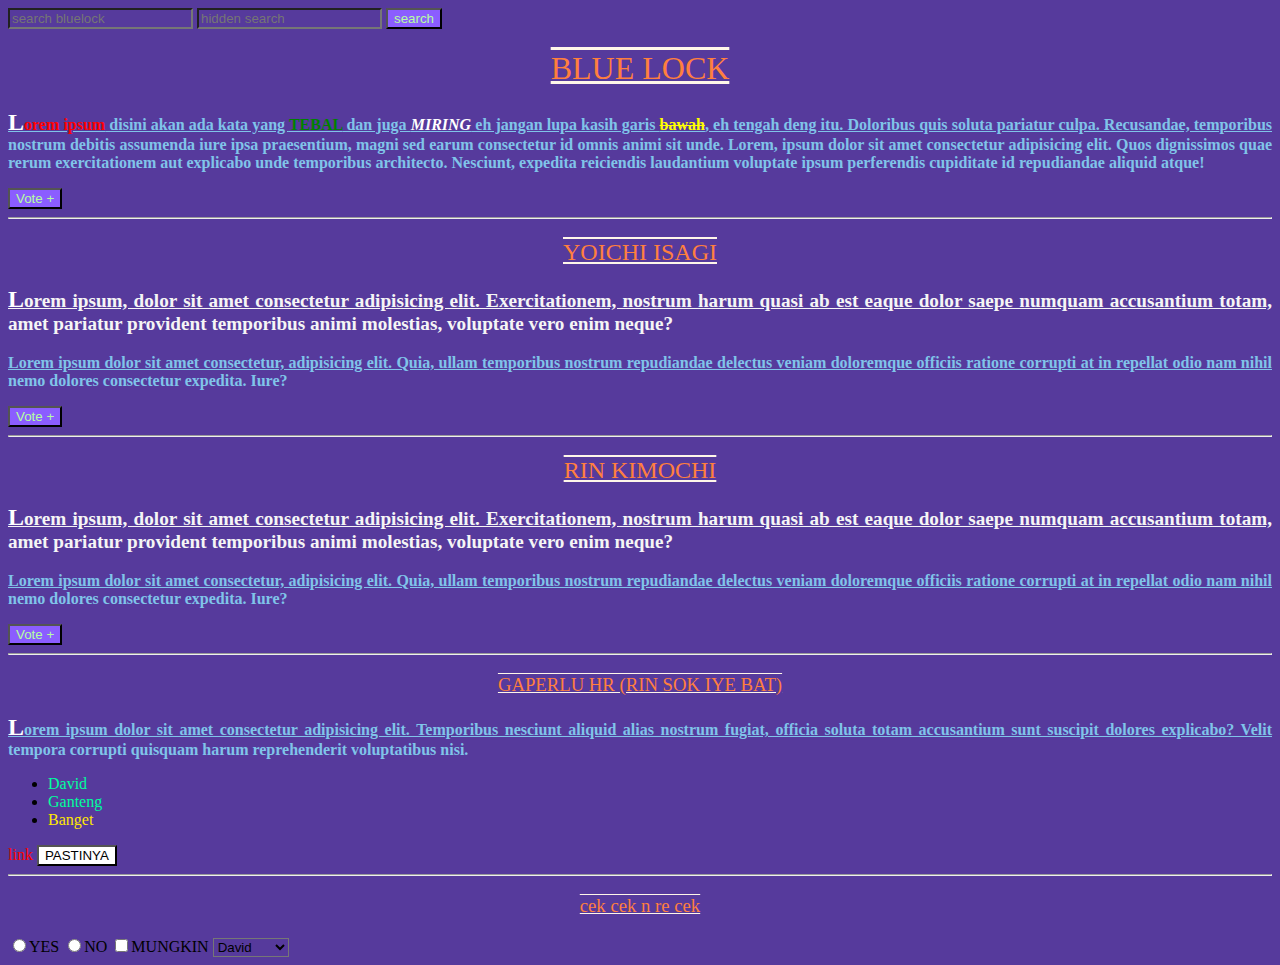
<file: index.html>
<!DOCTYPE html>
<html lang="en">

<head>
    <meta charset="UTF-8">
    <meta name="viewport" content="width=device-width, initial-scale=1.0">
    <title>Document</title>
    <link rel="stylesheet" href="assets/css/index.css">
    <style>
        .joke>p {
            font-size: larger;
            color: whitesmoke;
        }

        .joke>p:hover {
            text-decoration: underline;
            color: greenyellow;
            cursor: pointer;
        }

        a+button {
            background-color: white;
            color: black;
        }
    </style>
</head>

<body>
    <!-- sekarang mau memainkan text align dari css -->

    <input type="text" placeholder="search bluelock" value="">
    <input type="password" placeholder="hidden search" value="">
    <button>search</button>
    <h1>BLUE LOCK</h1>
    <section>
        <p><a href="">Lorem ipsum</a> disini akan ada kata yang <a href="" class="dut">tebal</a> dan juga <a href=""
                class="dot">miring</a> eh jangan lupa kasih
            garis <a href="" class="lah">bawah</a>, eh tengah deng itu. Doloribus quis soluta pariatur culpa.
            Recusandae,
            temporibus nostrum debitis assumenda iure ipsa praesentium, magni sed earum consectetur id omnis animi sit
            unde.
            Lorem, ipsum dolor sit amet consectetur adipisicing elit. Quos dignissimos quae rerum exercitationem aut
            explicabo unde temporibus architecto. Nesciunt, expedita reiciendis laudantium voluptate ipsum perferendis
            cupiditate id repudiandae aliquid atque!
        </p>
        <button>Vote +</button>
        <hr>
    </section>

    <h2>YOICHI ISAGI</h2>
    <section class="joke">
        <p>Lorem ipsum, dolor sit amet consectetur adipisicing elit. Exercitationem, nostrum harum quasi ab est eaque
            dolor
            saepe numquam accusantium totam, amet pariatur provident temporibus animi molestias, voluptate vero enim
            neque?
        </p>
        <div>
            <p>
                Lorem ipsum dolor sit amet consectetur, adipisicing elit. Quia, ullam temporibus nostrum repudiandae
                delectus veniam doloremque officiis ratione corrupti at in repellat odio nam nihil nemo dolores
                consectetur
                expedita. Iure?
            </p>
        </div>
        <button>Vote +</button>
        <hr>
    </section>

    <h2>RIN KIMOCHI</h2>
    <section class="joke">
        <p>Lorem ipsum, dolor sit amet consectetur adipisicing elit. Exercitationem, nostrum harum quasi ab est eaque
            dolor
            saepe numquam accusantium totam, amet pariatur provident temporibus animi molestias, voluptate vero enim
            neque?
        </p>
        <div>
            <p>
                Lorem ipsum dolor sit amet consectetur, adipisicing elit. Quia, ullam temporibus nostrum repudiandae
                delectus veniam doloremque officiis ratione corrupti at in repellat odio nam nihil nemo dolores
                consectetur
                expedita. Iure?
            </p>
        </div>
        <button>Vote +</button>
        <hr>
    </section>

    <h3>GAPERLU HR (RIN SOK IYE BAT)</h3>
    <section>
        <p>Lorem ipsum dolor sit amet consectetur adipisicing elit. Temporibus nesciunt aliquid alias nostrum fugiat,
            officia soluta totam accusantium sunt suscipit dolores explicabo? Velit tempora corrupti quisquam harum
            reprehenderit voluptatibus nisi.</p>

        <ul>
            <li><span>David</span></li>
            <li><span>Ganteng</span></li>
            <li><span id="pastinya">Banget</span></li>
        </ul>
        <a href="#">link</a>
        <button>PASTINYA</button>
        <hr>
    </section>

    <h3>cek cek n re cek</h3>
    <input type="radio" name="YES" id=""><label for="">YES</label>
    <input type="radio" name="NO" id=""><label for="">NO</label>
    <input type="checkbox" name="maybe" id=""><label for="">MUNGKIN</label>
    <select name="nama" id="">
        <option value="a">David</option>
        <option value="b">Donovan</option>
        <option value="c">Marandy</option>
    </select>
</body>

</html>
</file>
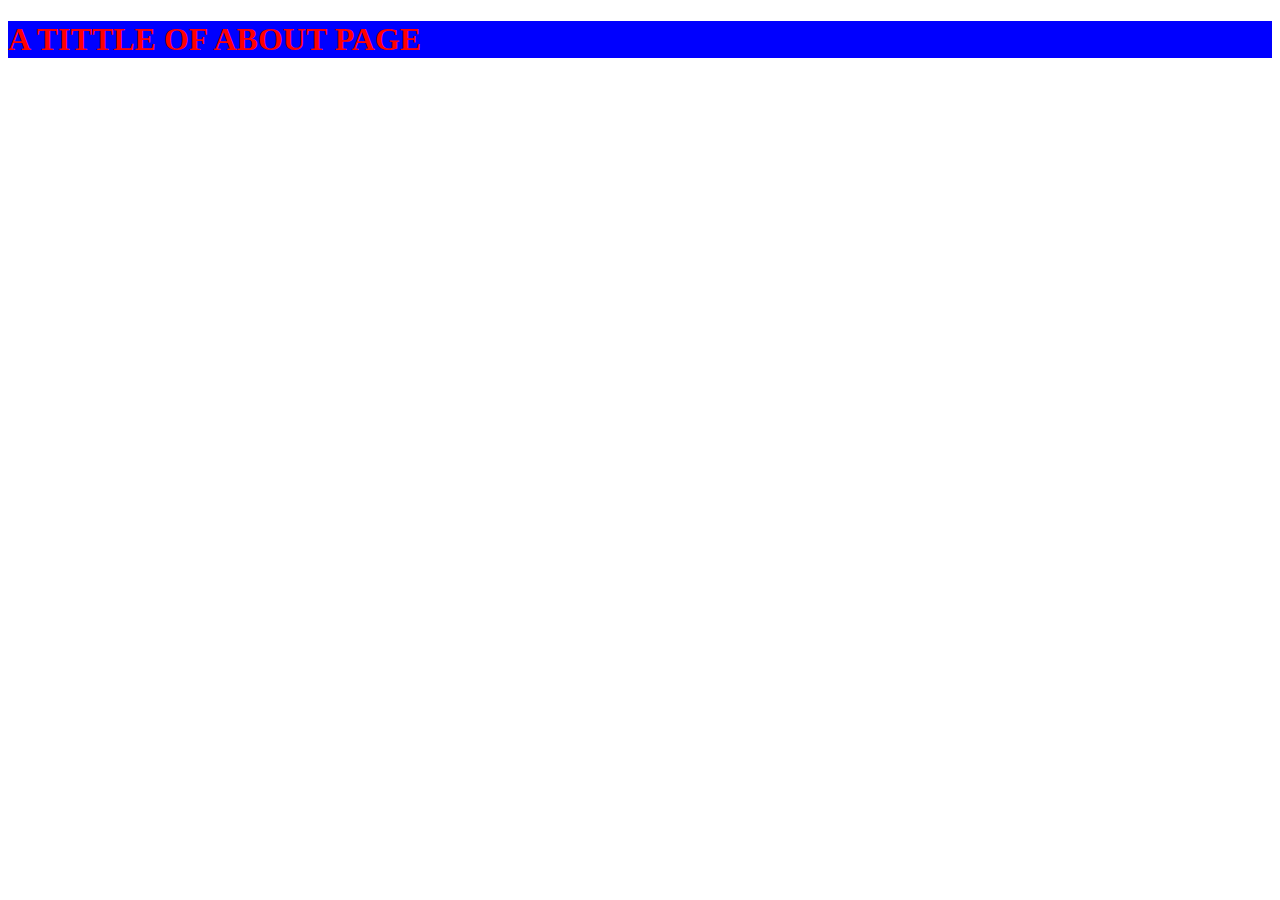
<file: about.html>
<!DOCTYPE html>
<html lang="en">

<head>
    <meta charset="UTF-8">
    <meta name="viewport" content="width=device-width, initial-scale=1.0">
    <title>PAGE ABOUT</title>
    <link rel="stylesheet" href="assets/css/app.css">
</head>

<body>
    <h1>A TITTLE OF ABOUT PAGE</h1>

</body>

</html>
</file>
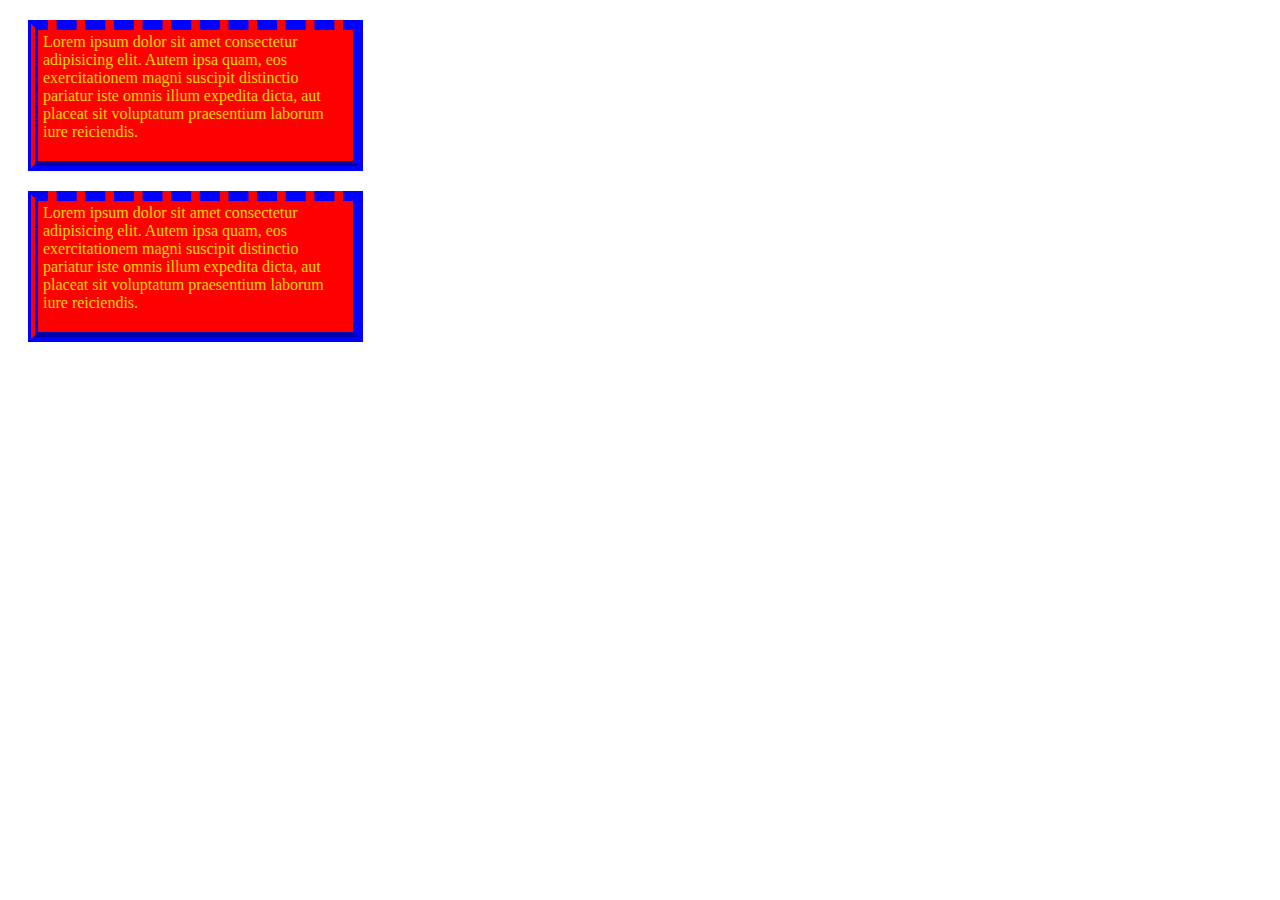
<file: box.html>
<!DOCTYPE html>
<html lang="en">

<head>
    <meta charset="UTF-8">
    <meta name="viewport" content="width=device-width, initial-scale=1.0">
    <title>box model nih gaeesssss</title>
    <link rel="stylesheet" href="assets/css/box.css">
</head>

<body>

    <div>
        Lorem ipsum dolor sit amet consectetur adipisicing elit. Autem ipsa quam, eos exercitationem magni suscipit
        distinctio pariatur iste omnis illum expedita dicta, aut placeat sit voluptatum praesentium laborum iure
        reiciendis.
    </div>
    <div>
        Lorem ipsum dolor sit amet consectetur adipisicing elit. Autem ipsa quam, eos exercitationem magni suscipit
        distinctio pariatur iste omnis illum expedita dicta, aut placeat sit voluptatum praesentium laborum iure
        reiciendis.
    </div>


</body>

</html>
</file>
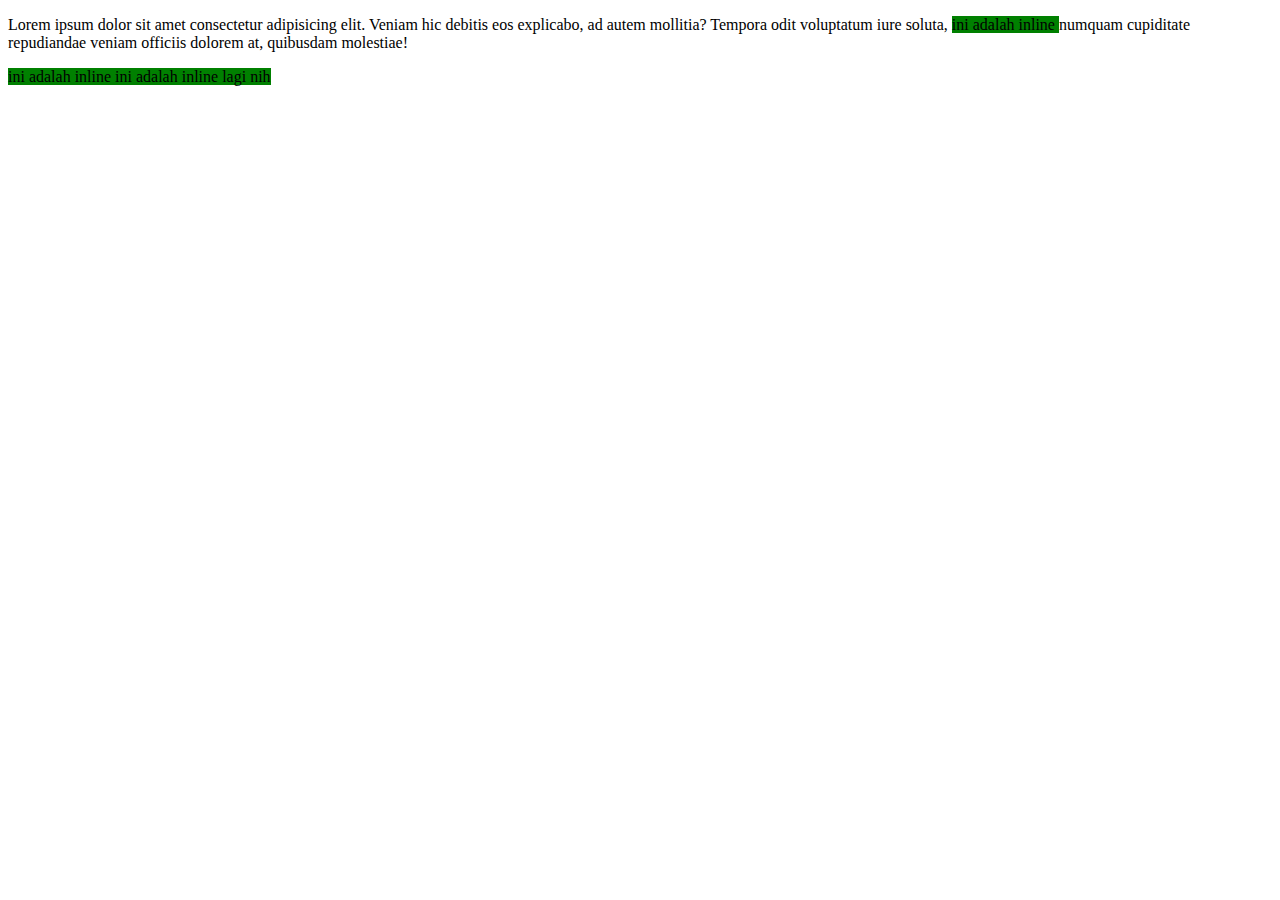
<file: display.html>
<!DOCTYPE html>
<html lang="en">

<head>
    <meta charset="UTF-8">
    <meta name="viewport" content="width=device-width, initial-scale=1.0">
    <title>INLINE DAN BLOCK DISPLAY</title>
    <link rel="stylesheet" href="assets/css/display.css">
</head>

<body>
    <h1> ini adalah blok </h1>
    <h1> ini adalah blok lagi </h1>

    <p>Lorem ipsum dolor sit amet consectetur adipisicing elit. Veniam hic debitis eos explicabo, ad autem mollitia?
        Tempora odit voluptatum iure soluta, <span>ini adalah inline </span> numquam cupiditate repudiandae veniam
        officiis dolorem at, quibusdam
        molestiae!</p>

    <span>ini adalah inline </span>
    <span>ini adalah inline lagi nih</span>

</body>

</html>
</file>
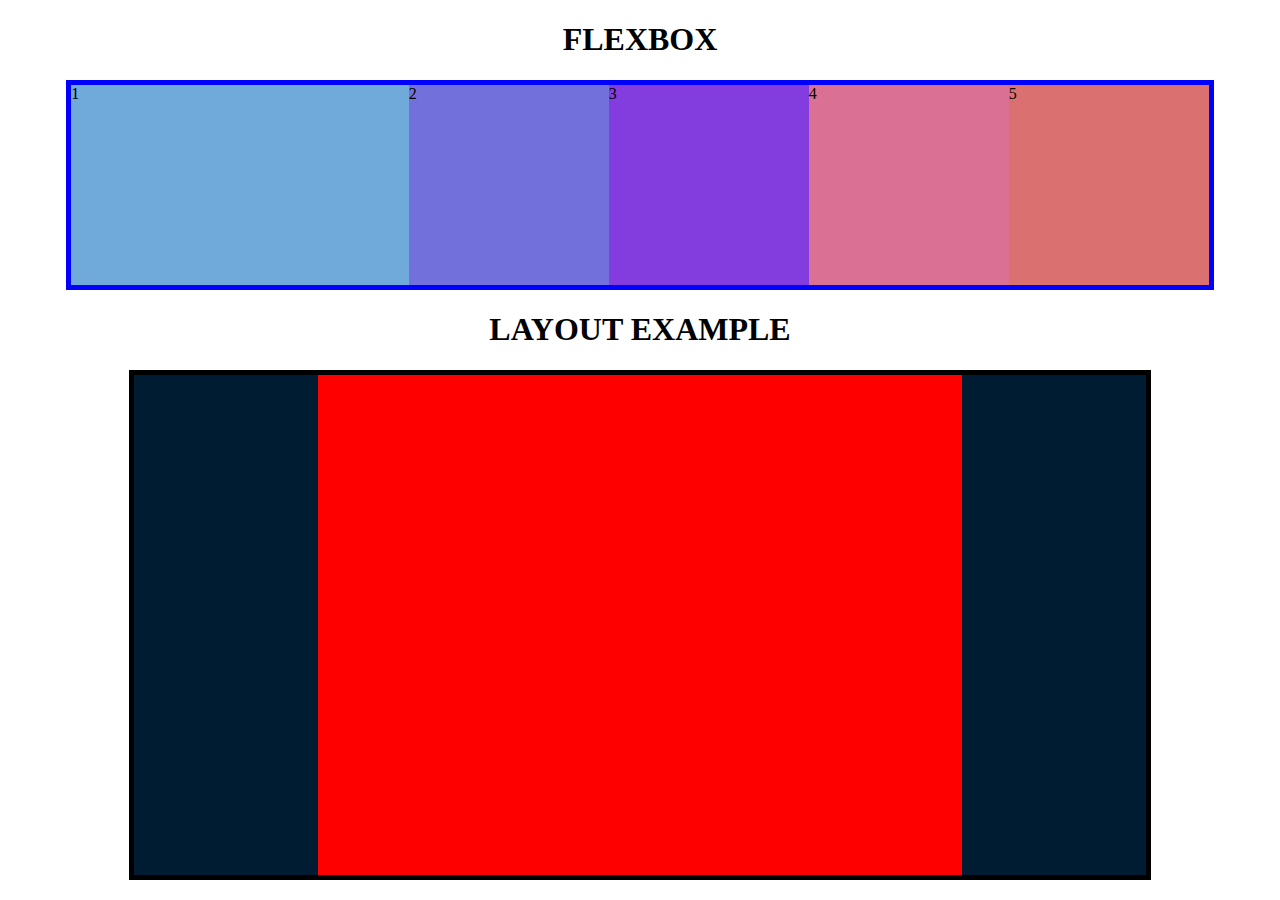
<file: flex.html>
<!DOCTYPE html>
<html lang="en">

<head>
    <meta charset="UTF-8">
    <meta name="viewport" content="width=device-width, initial-scale=1.0">
    <title>Document</title>
    <link rel="stylesheet" href="assets/css/flex.css">
</head>

<body>
    <h1> FLEXBOX </h1>
    <!-- DSNI AKAN FOKUS MEMAINKAN DARI FLEXBOX DARI CSS NATIVE -->

    <section id="container">
        <div style="background-color: rgb(112, 170, 218); ">1</div>
        <div style="background-color: rgb(114, 112, 218); ">2</div>
        <div style="background-color: rgb(131, 61, 223); ">3</div>
        <div style="background-color: rgb(218, 112, 147);">4</div>
        <div style="background-color: rgb(218, 112, 112); ">5</div>
    </section>

    <h1>LAYOUT EXAMPLE</h1>
    <main>
        <section class="sidebar"></section>
        <section class="content"></section>
        <section class="sidebar"></section>
    </main>
</body>

</html>
</file>
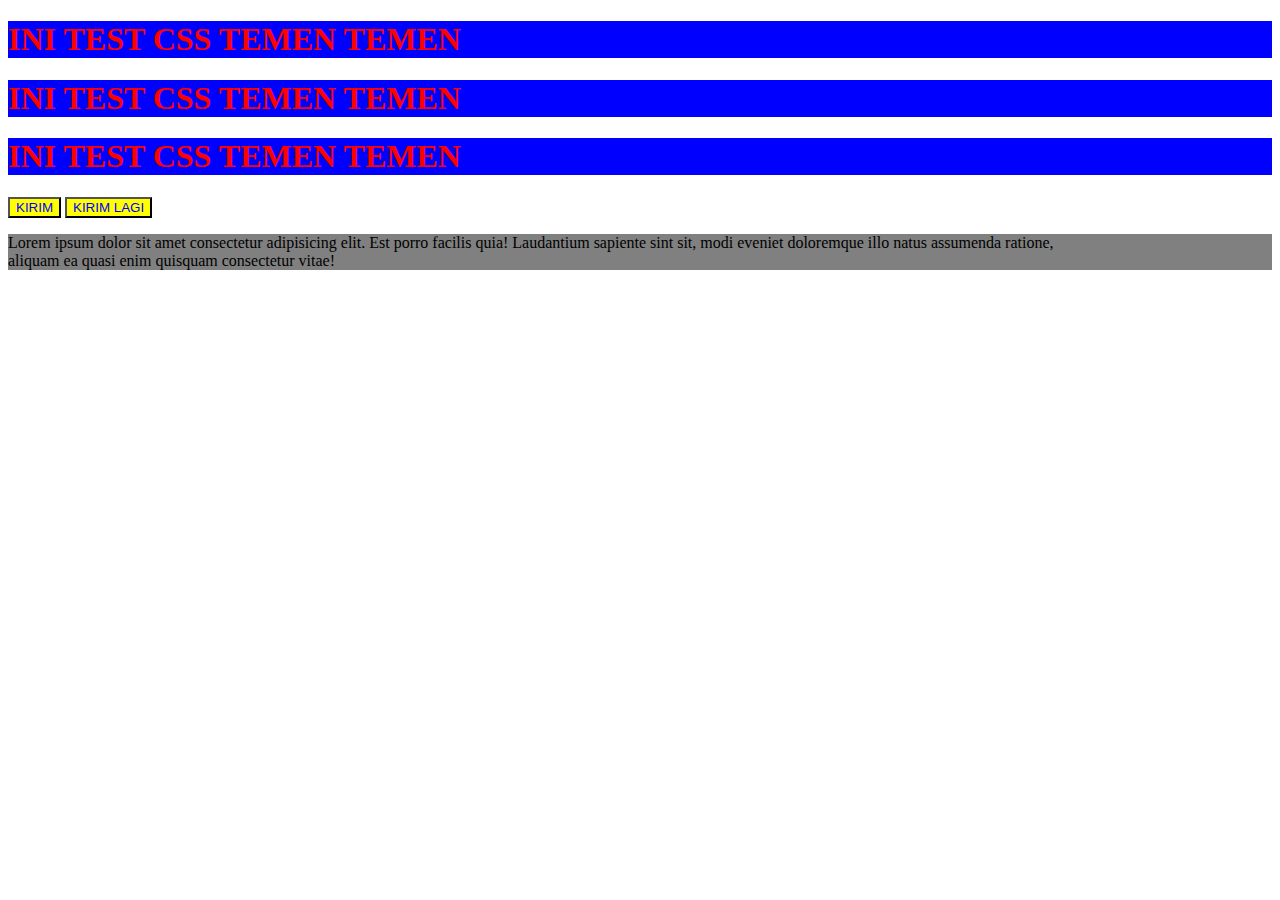
<file: home.html>
<!DOCTYPE html>
<html lang="en">

<head>
    <meta charset="UTF-8">
    <meta name="viewport" content="width=device-width, initial-scale=1.0">
    <title>Document</title>
    <link rel="stylesheet" href="assets/css/app.css">
    <!-- kondisi ini memakai versi css yang external -->
</head>

<body>
    <h1>INI TEST CSS TEMEN TEMEN</h1>
    <h1>INI TEST CSS TEMEN TEMEN</h1>
    <h1>INI TEST CSS TEMEN TEMEN</h1>

    <button>KIRIM</button>
    <button>KIRIM LAGI</button>

    <P>Lorem ipsum dolor sit amet consectetur adipisicing elit. Est porro facilis quia! Laudantium sapiente sint sit,
        modi eveniet doloremque illo natus assumenda ratione, <br> aliquam ea quasi enim quisquam consectetur vitae!</P>
</body>

</html>
</file>
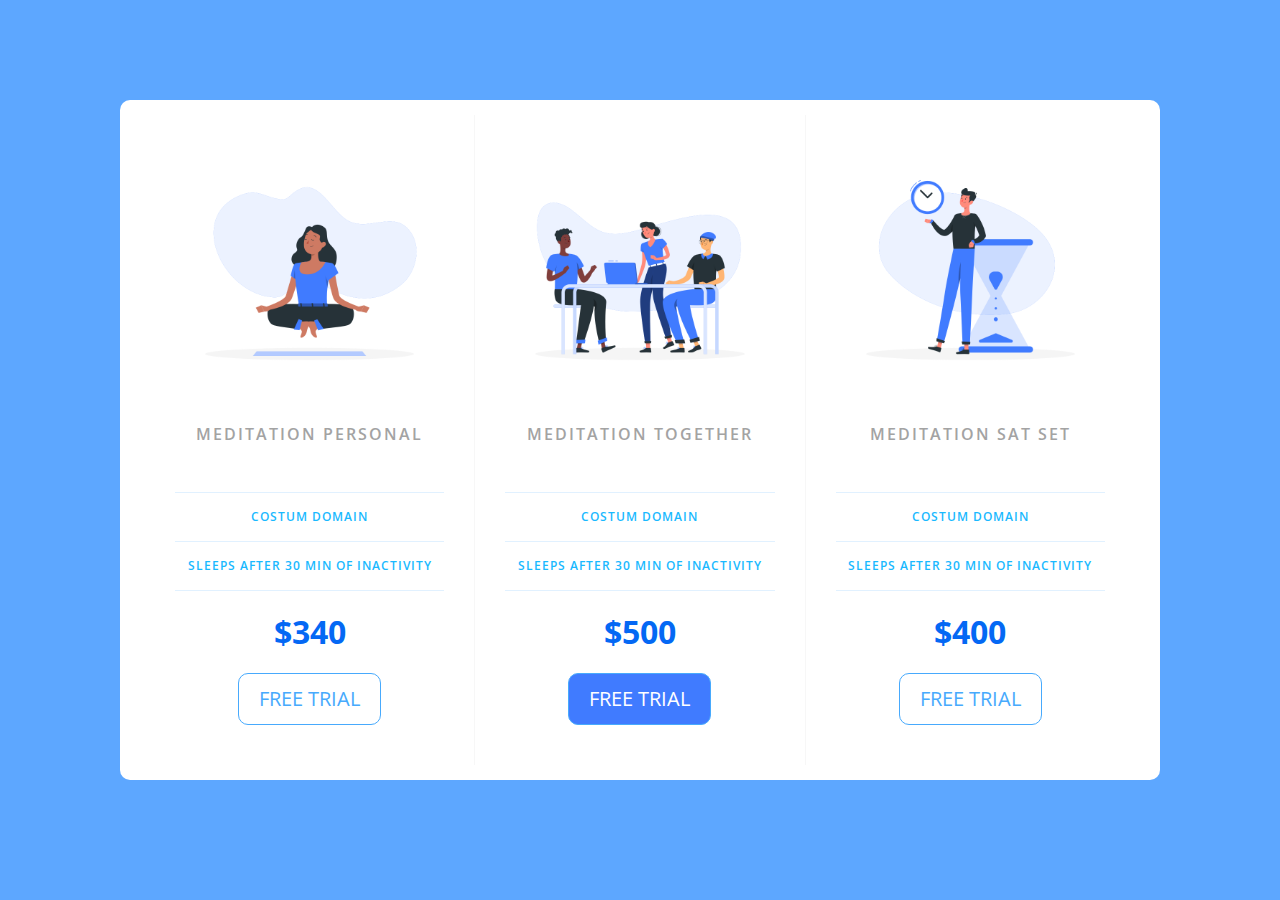
<file: pricing.html>
<!DOCTYPE html>
<html lang="en">

<head>
    <meta charset="UTF-8">
    <meta name="viewport" content="width=device-width, initial-scale=1.0">
    <title>PRICING TABLE</title>
    <link rel="preconnect" href="https://fonts.googleapis.com">
    <link rel="preconnect" href="https://fonts.gstatic.com" crossorigin>
    <link
        href="https://fonts.googleapis.com/css2?family=Arimo:ital,wght@0,400..700;1,400..700&family=Comic+Neue:ital,wght@0,300;0,400;0,700;1,300;1,400;1,700&family=Open+Sans:ital,wght@0,300..800;1,300..800&display=swap"
        rel="stylesheet">

    <link rel="stylesheet" href="assets/css/pricing.css">
</head>

<body>
    <div class="panel pricing-table">
        <div class="pricing-plan">
            <img src="icons/icon1.png" alt="" class="pricing-image">
            <h2 class="pricing-header">MEDITATION PERSONAL</h2>
            <ul class="pricing-features">
                <li class="pricing-features-item">
                    COSTUM DOMAIN
                </li>
                <li class="pricing-features-item">
                    Sleeps after 30 min of inactivity
                </li>
            </ul>
            <span class="pricing-price">$340</span>
            <a href="#/" class="pricing-button">FREE TRIAL</a>
        </div>
        <div class="pricing-plan">
            <img src="icons/icon2.png" alt="" class="pricing-image">
            <h2 class="pricing-header">MEDITATION TOGETHER</h2>
            <ul class="pricing-features">
                <li class="pricing-features-item">
                    COSTUM DOMAIN
                </li>
                <li class="pricing-features-item">
                    Sleeps after 30 min of inactivity
                </li>
            </ul>
            <span class="pricing-price">$500</span>
            <a href="#/" class="pricing-button is-featured">FREE TRIAL</a>
        </div>
        <div class="pricing-plan">
            <img src="icons/icon3.png" alt="" class="pricing-image">
            <h2 class="pricing-header">MEDITATION SAT SET</h2>
            <ul class="pricing-features">
                <li class="pricing-features-item">
                    COSTUM DOMAIN
                </li>
                <li class="pricing-features-item">
                    Sleeps after 30 min of inactivity
                </li>
            </ul>
            <span class="pricing-price">$400</span>
            <a href="#/" class="pricing-button">FREE TRIAL</a>
        </div>
    </div>

</body>

</html>
</file>
<file: assets/css/index.css>
* {
    font weight: normal;
    background-color: #563A9C;
}

h1,h2, h3 {
   color: #FF7F3E;
   text-align: center;
   font-weight: normal;
   text-decoration: underline overline #FFF6E9;
   /* background-color: white;  */
   
}



p {
    color: #80C4E9;
    text-align: justify; 
    font-weight: bold;
    /* line-height: */
    /* letter-spacing: 2px; */
}

a {
    color: red;
    text-decoration: none;
}
.dut{
    color: green;
    font-wight: bold;
    font-style: none;
    text-transform: uppercase;
}

.dot{
    color: white;
    font-style: italic;
    text-transform: uppercase;
}

.lah {
    color: yellow;
    text-decoration: line-through;


}

span {
    color: #00FF9C;
}

#pastinya {
    color: #FFE700;
}

button {
    color: #B6FFA1;
    background-color: #8B5DFF;
}

section button:hover {
    color: black;
    background-color: cyan;
    cursor: pointer;
}

input[type="text"] {
    color: red;
}

input[type="password"] {
    color: white;
}

section:nth-last-of-type(2) {
    color: yellow;
    background-color: transparant; 
}

input[type="radio"]:checked {
    box-shadow: 0 0 0 3px red;
}

input[type="checkbox"]:checked {
    box-shadow: 0 0 0 3px yellow;
}

input:checked + label {
    color: red;
}


option:checked {
    box-shadow: 0 0 0 2px white;
    color: red;
}

section::first-letter {
    font-size: x-large;
    color: white;
}

p::first-line {
    text-decoration: underline;
}
</file>
<file: assets/css/app.css>
h1 {
    color: red;
    background-color: blue;
}

button {
    color: blue;
    background-color: yellow;
}

p {
    color: black;
    background-color: grey;
}
</file>
<file: assets/css/box.css>
div {
    color: gold;
    background-color: red;
    width: 300px;
    /* border: solid black; */
    /* padding: 1em; */
    margin: 20px
}

div::first-letter{
    text-size: xx-large:
}

div {
    border-style: dashed solid groove double;
    border-width: 10px;
    border-color: blue;
}

div {
    padding-top: 3px;
    padding-right: 10px;
    padding-bottom: 20px;
    padding-left: 5px;
    /* padding ini juga bisa diterapkan dengan kondisi vertical dan horizontal dengan angka pertama itu vertikal kemudian angka kedua masuk kepada horizontal. */
}
</file>
<file: assets/css/display.css>
h1 {
    background-color: pink;
    display: none;
}

span {
    background-color: green;
}
</file>
<file: assets/css/flex.css>
h1 {
    text-align: center;
}

#container {
    background-color: blue;
    width: 90%;
    /* height: 500px; */
    margin: 0 auto;
    border: 5px solid blue;
    display: flex;
    flex-direction: row;
    /* justify-content: flex-end; */
    /* justify-content: flex-end; */
    justify-content: center;
    /* justify-content: space-between; */
    /* justify-content: space-around;  */
    /* justify-content: space-evenly;  */
    /* flex-direction: column-reverse; */
    /* flex-wrap: wrap; */
    align-items: flex-start;
    /* align-content: space-around; */
    /* align-items: baseline; */
}

#container div {
    width: 200px;
    height: 200px;
    /* flex-basis: 500px; */
    
}


div:nth-of-type(3) {
    flex-shrink:5;
}
div:nth-of-type(1) {
    flex-grow: 1;
}
div:nth-of-type(4) {
    flex-shrink:3;
}

main {
    width: 80%;
    height: 500px;
    margin: 0 auto;
    border: 5px solid black;
    display: flex;

}


main .sidebar {
    background-color: rgb(0, 28, 51);
    flex: 1 2 300px;
}

main .content {
    background-color: red;
    flex: 2 1 800px;
}
</file>
<file: assets/css/pricing.css>
/* http://meyerweb.com/eric/tools/css/reset/ 
   v2.0 | 20110126
   License: none (public domain)
*/

html, body, div, span, applet, object, iframe,
h1, h2, h3, h4, h5, h6, p, blockquote, pre,
a, abbr, acronym, address, big, cite, code,
del, dfn, em, img, ins, kbd, q, s, samp,
small, strike, strong, sub, sup, tt, var,
b, u, i, center,
dl, dt, dd, ol, ul, li,
fieldset, form, label, legend,
table, caption, tbody, tfoot, thead, tr, th, td,
article, aside, canvas, details, embed, 
figure, figcaption, footer, header, hgroup, 
menu, nav, output, ruby, section, summary,
time, mark, audio, video {
	margin: 0;
	padding: 0;
	border: 0;
	font-size: 100%;
	font: inherit;
	vertical-align: baseline;
}
/* HTML5 display-role reset for older browsers */
article, aside, details, figcaption, figure, 
footer, header, hgroup, menu, nav, section {
	display: block;
}
body {
	line-height: 1;
}
ol, ul {
	list-style: none;
}
blockquote, q {
	quotes: none;
}
blockquote:before, blockquote:after,
q:before, q:after {
	content: '';
	content: none;
}
table {
	border-collapse: collapse;
	border-spacing: 0;
}

html {
	font-family: "Open Sans", serif;
	box-sizing: border-box;
}
body {
	background-color: #5DA7FF;
	display: flex;
	justify-content: center;
}

.panel {
	background-color: white;
	width: 100%;
	max-width: 990px;
	border-radius: 10px;
	padding: 15px 25px;
	display: flex;
	text-align: center;
	text-transform: uppercase;
	flex-direction: column;

}

.pricing-plan {
	border-bottom: 1px solidrgb(253, 253, 253);
	/* display: flex; */

}

.pricing-header{
	color: #A3A3A3;
	font-weight: 600;
	letter-spacing: 2px;
}

.pricing-image{
	 margin-bottom: 25px;
	 max-width: 100%;
}

.pricing-features{
	color: #19B9FF;
	margin: 50px 0 25px;
}

.pricing-features-item{
	font-weight: 600;
	letter-spacing: 1px;
	font-size: 12px;
	line-height: 1.5;
	padding: 15px 0;
	border-top: 1px solid #e1f1ff;
}
.pricing-features-item:last-child{
	border-bottom: 1px solid #e1f1ff;
}

.pricing-price{
	color: #0468F4;
	display: block;
	font-weight: 700;
	font-size: 32px;

}

.pricing-button {
	color: #47AAFD;
	background-color:#FFFFFF;
	border: solid 1px  #47AAFD;
	font-size: 20px;
	border-radius: 10px;
	padding: 15px 20px;
	text-decoration: none;
	margin: 25px 0px;
	display: inline-block;
}

.pricing-button:hover, .pricing-button:focus {
	background-color:  #F7F7F7;
}

.pricing-button.is-featured {
	background-color: #407BFF;
	color: #FFFFFF;
}

.pricing-button.is-featured:hover, 
.pricing-button.is-featured:focus { 
	background-color: #94B5FF;
}

@media (min-width: 900px) {
	.panel {
		flex-direction: row;
		margin-top: 100px;
	}

	.pricing-plan {
		padding: 15px 30px;
		border-right: 1px solid #f7f7f7;
	}

	.pricing-plan:last-child {
		border-right: none;
	}
}
</file>
